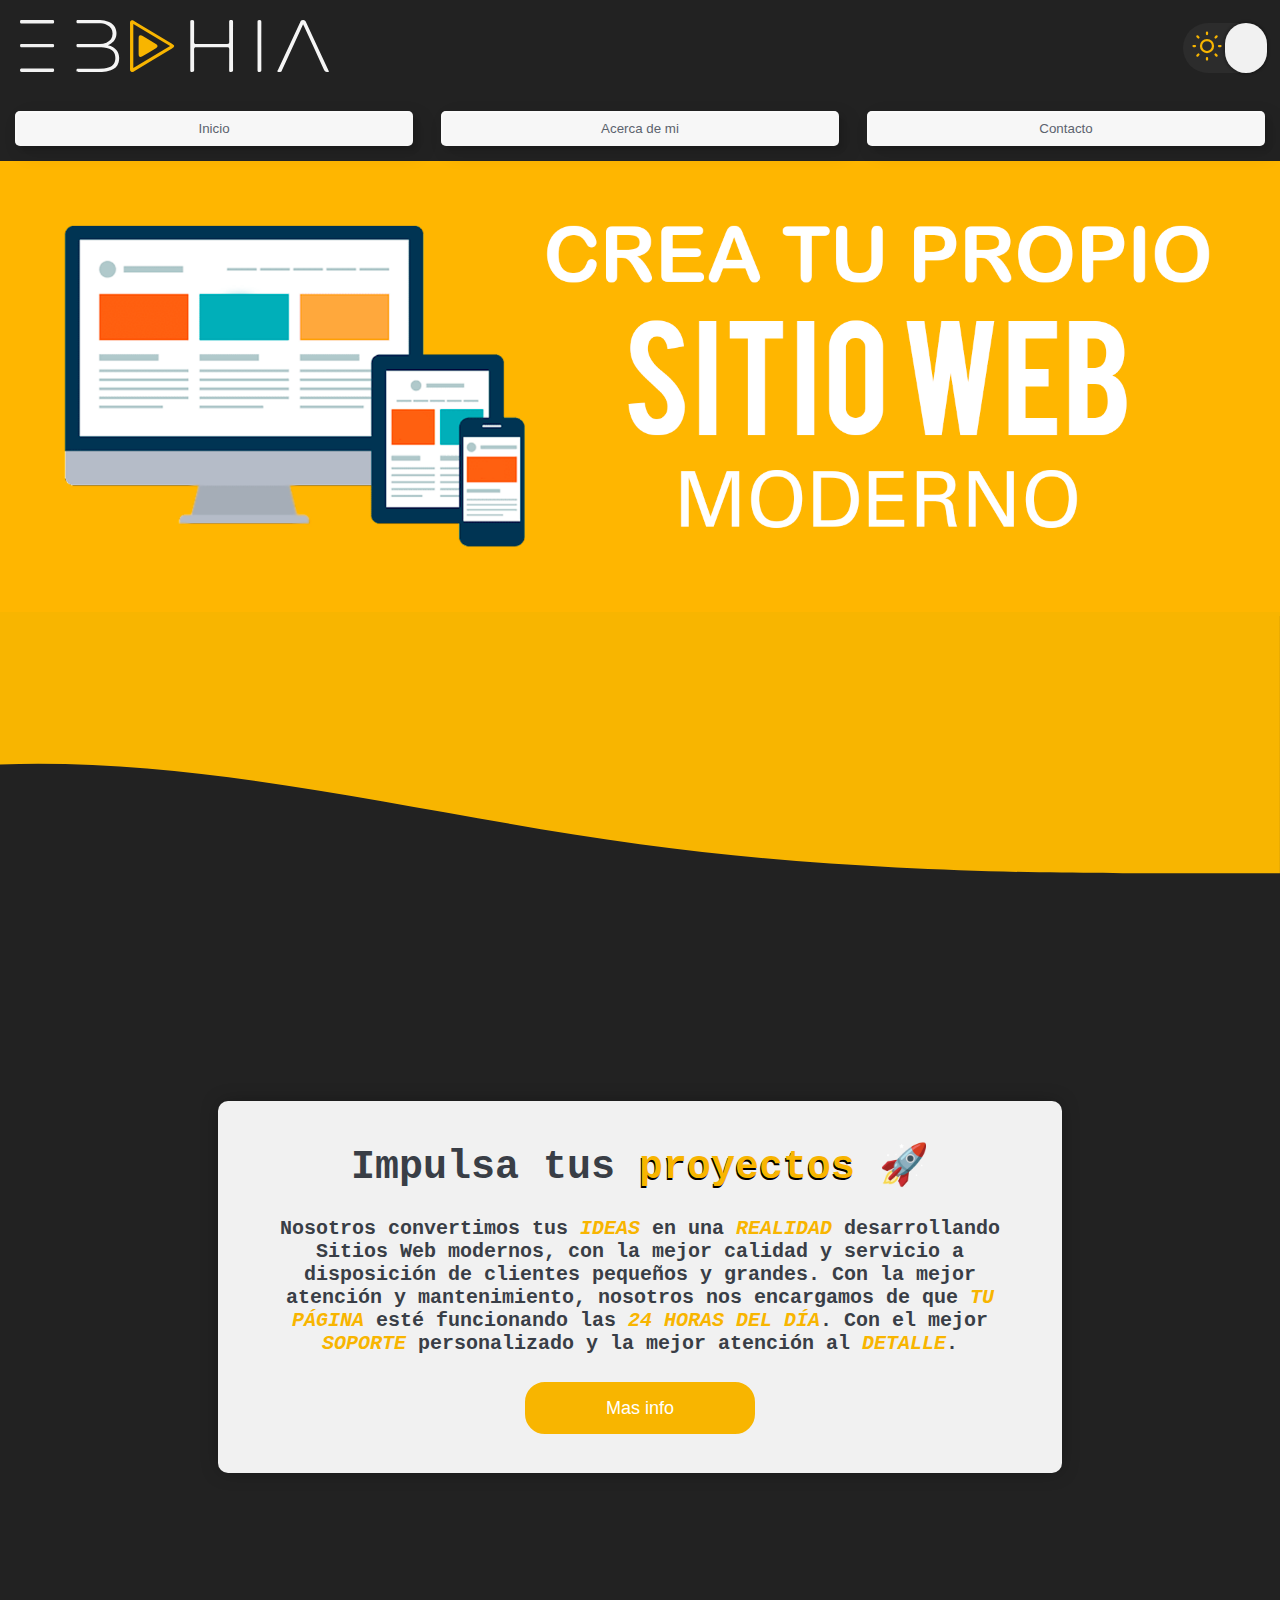
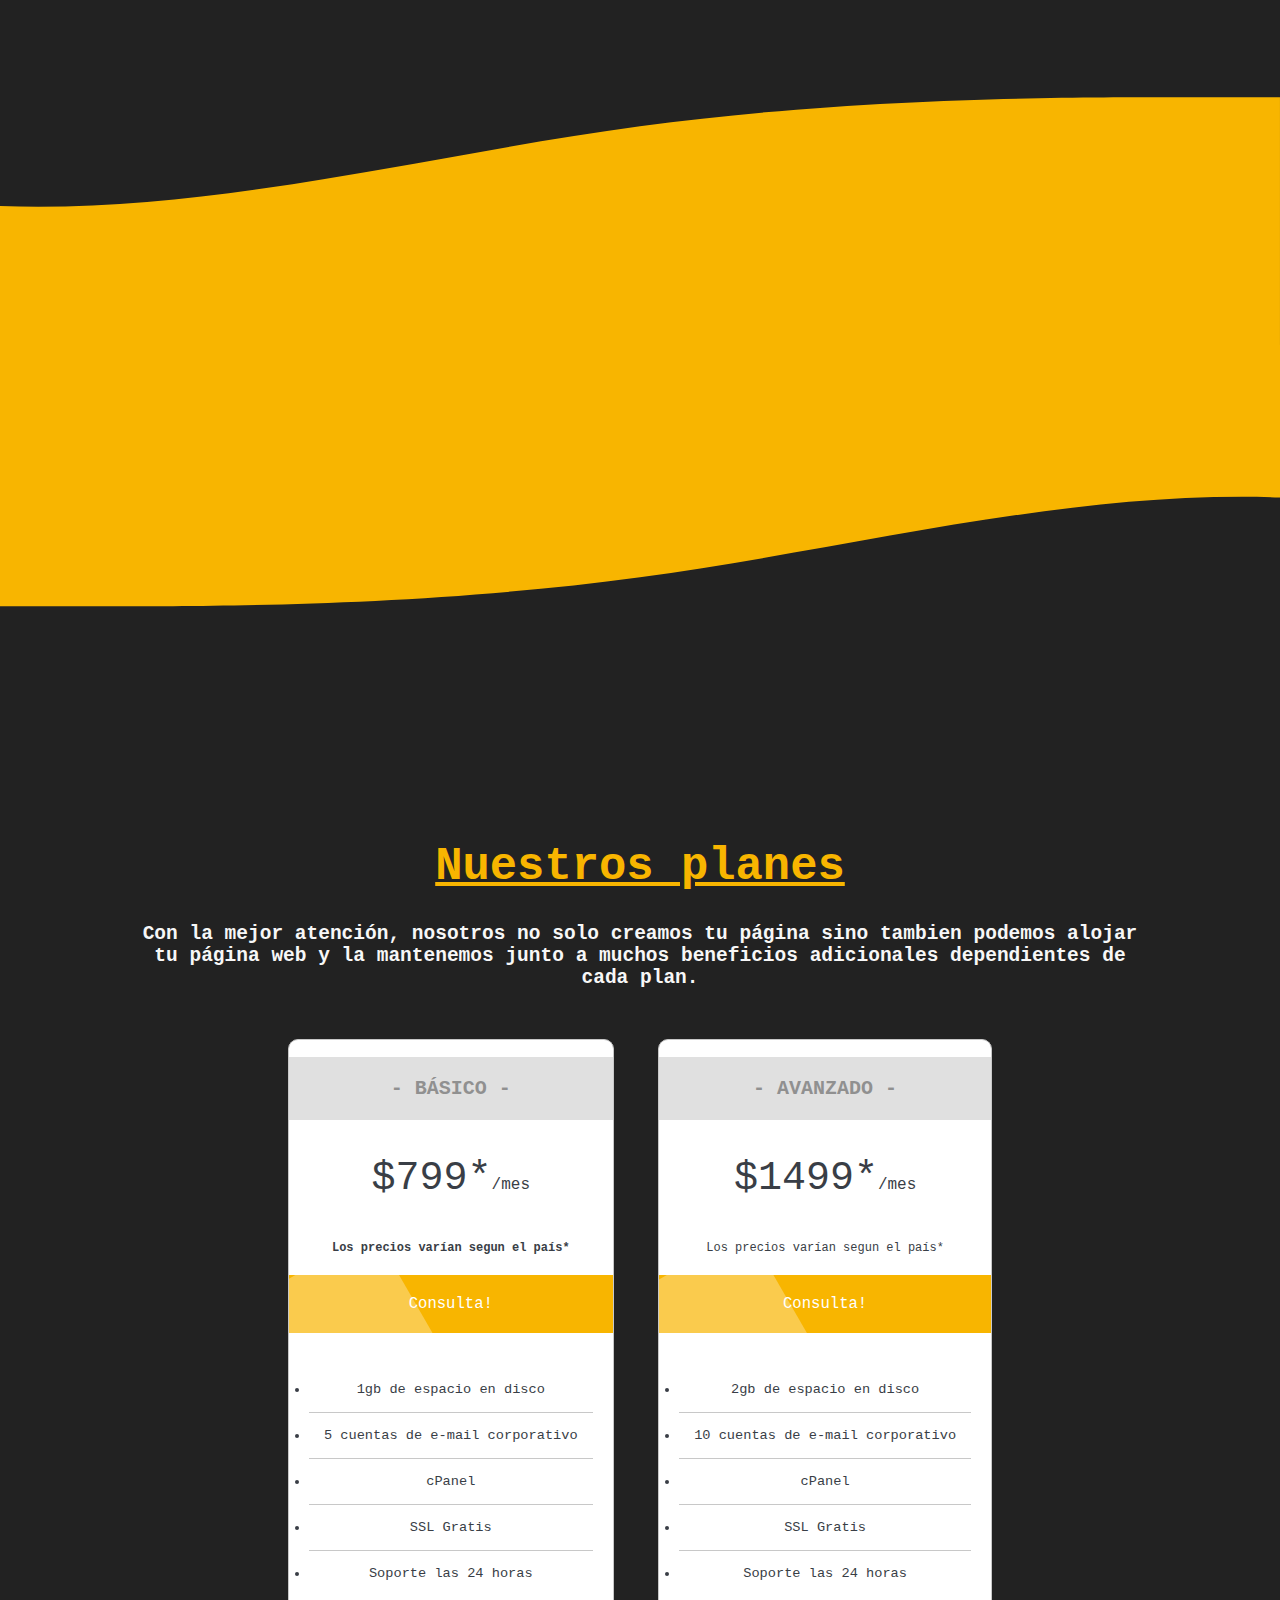
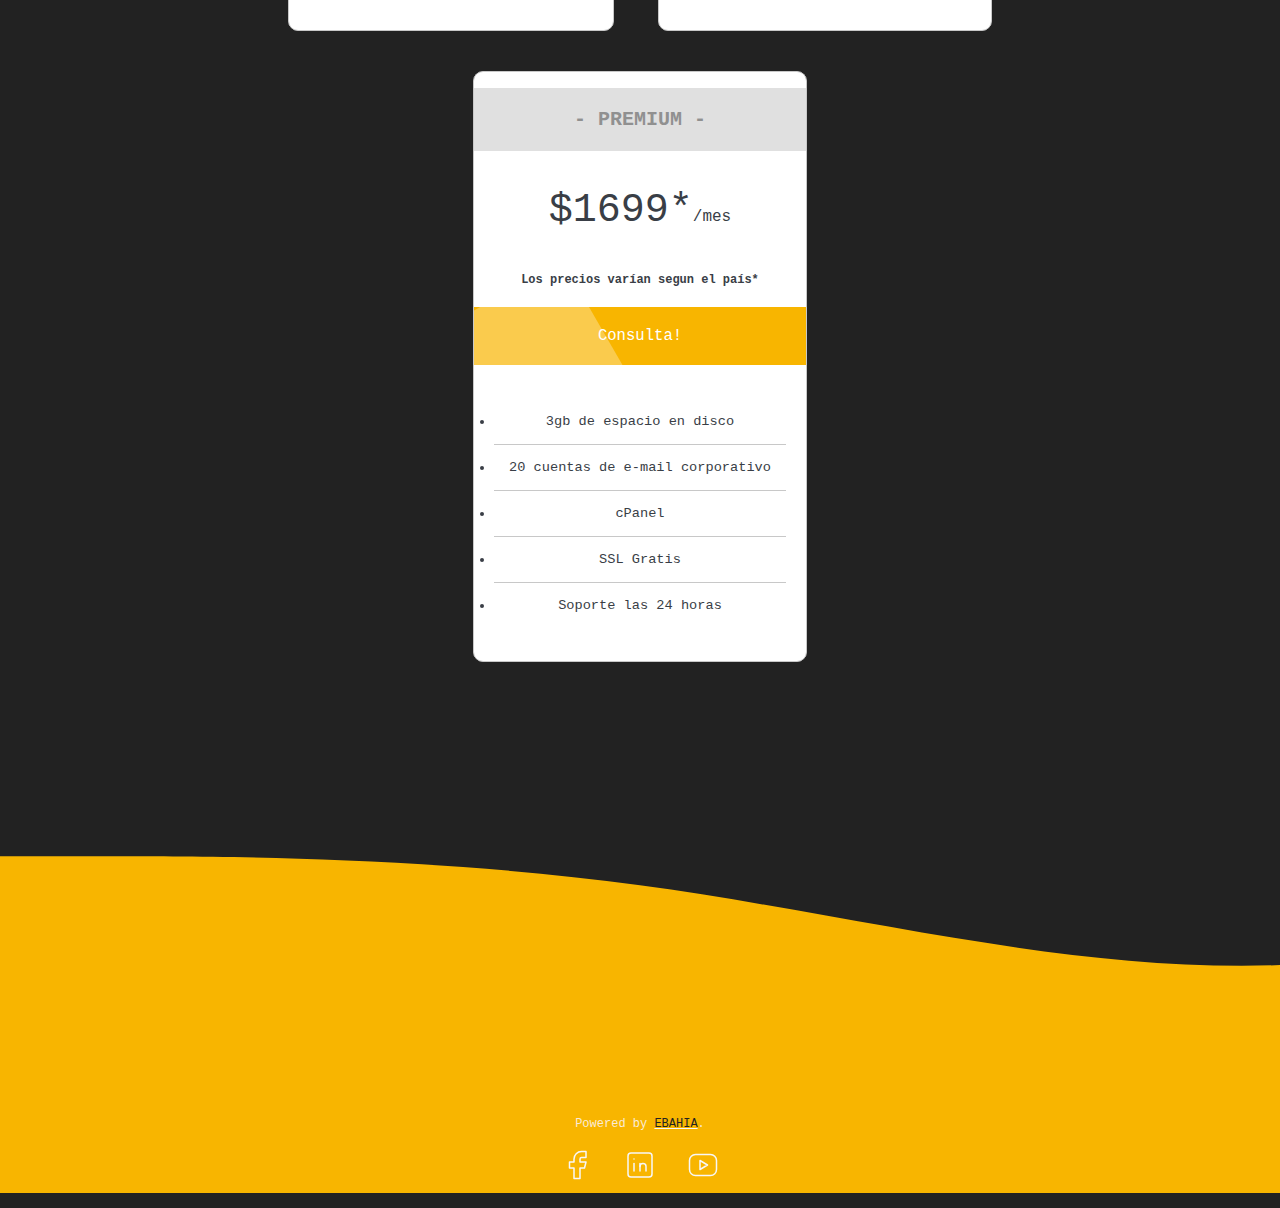
<file: ebahia/index.html>
<!DOCTYPE html>
<html lang="es-AR">
    <head>
        <title>Alan Frapolli</title>
        <meta charset="UTF-8">
        <meta name="author" content="Alan Frapolli">
        <meta name="description" content="Impulsa tu emprendimiento con una buena página web, con diseños modernos y atractivos a simple vista, adaptables a todos los dispositivos. Sitios web para e-commerce, páginas personales y mucho mas a medida. Solicitá tu presupuesto ahora. Bahía Blanca">
        <meta name="keywords" content="alan frapolli">
        <meta name="keywords" content="frapolli">
        <meta name="keywords" content="diseño web">
        <meta name="robots" content="index, follow, max-snippet:-1, max-image-preview:large, max-video-preview:-1">
        <link rel="canonical" href="https://alanfrapolli.com.ar/">
        <meta property="og:locale" content="es_ES">
        <meta property="og:type" content="website">
        <meta property="og:title" content="Alan Frapolli">
        <meta property="og:description" content="Impulsa tu emprendimiento con una buena página web, con diseños modernos y atractivos a simple vista, adaptables a todos los dispositivos. Sitios web para e-commerce, páginas personales y mucho mas a medida. Solicitá tu presupuesto ahora. Bahía Blanca">
        <meta property="og:url" content="https://alanfrapolli.com.ar/">
        <meta name="theme-color" content="#000">
        <meta http-equiv="Content-Language" content="es">
        <meta name="viewport" content="width=device-width, user-scalable=no, initial-scale=1.0, maximum-scale=1.0, minimum-scale=1.0">
        <meta http-equiv="x-ua-compatible" content="ie=edge">
        <link rel="stylesheet" href="CSS/style.css">
        <link rel="shortcut icon" href="IMG/favicon.ico" type="image/x-icon">
        <link rel="javascript" href="JS/functions.js">
    </head>
    <body>
        <div class="container">
            <header>
                <a name="top"></a>
                <div class="header-container">
                    <div class="header-logo">
                        <a href="http://www.alanfrapolli.com.ar/">
                            <img class="ebahia-logo" src="IMG/logo.svg" style="height: auto;" alt="name">
                            <img class="ebahia-logo-black" src="IMG/logo-black.svg" style="height: auto;">
                        </a>
                    </div>
                    <div class="dark-mode-switch" id="" align="right">
                        <button class="switch" id="switch">
                            <span class="switch-span">
                                <svg xmlns="http://www.w3.org/2000/svg" class="icon icon-tabler icon-tabler-sun" width="36" height="36" viewBox="0 0 24 24" stroke-width="1.5" stroke="#F8B500" fill="none" stroke-linecap="round" stroke-linejoin="round">
                                    <path stroke="none" d="M0 0h24v24H0z" fill="none"/>
                                    <circle cx="12" cy="12" r="4" />
                                    <path d="M3 12h1m8 -9v1m8 8h1m-9 8v1m-6.4 -15.4l.7 .7m12.1 -.7l-.7 .7m0 11.4l.7 .7m-12.1 -.7l-.7 .7" />
                                </svg>
                            </span>
                            <span class="switch-span">
                                <svg xmlns="http://www.w3.org/2000/svg" class="icon icon-tabler icon-tabler-moon" width="36" height="36" viewBox="0 0 24 24" stroke-width="1.5" stroke="#ffffff" fill="none" stroke-linecap="round" stroke-linejoin="round">
                                    <path stroke="none" d="M0 0h24v24H0z" fill="none"/>
                                    <path d="M12 3c.132 0 .263 0 .393 0a7.5 7.5 0 0 0 7.92 12.446a9 9 0 1 1 -8.313 -12.454z" />
                                </svg>
                            </span>
                        </button>
                    </div>
                </div>
                <nav>
                    <div class="table">
                        <table>
                            <tr>
                                <td align="center"><a href="index.html"><b><button class="custom-btn btn-15">Inicio</button></b></a></td>
                                <td align="center"><a href="about.html"><b><button class="custom-btn btn-15">Acerca de mi</button></b></a></td>
                                <td align="center"><a href="contact.html"><b><button class="custom-btn btn-15">Contacto</button></b></a></td>
                            </tr>
                        </table>
                    </div>
                </nav> 
            </header>
            <main>
                <div class="index-banner-container">
                    <picture class="index-banner">
                        <img class="index-banner-img" src="IMG/index-banner.png" alt="alan frapolli banner">
                        <img class="index-banner-img-alt" src="IMG/index-banner-alt.png" alt="alan frapolli banner">
                    </picture>
                </div>
                <div class="wave-container">
                    <svg class="wave" id="wave" style="transform:rotate(180deg); transition: 0.3s" viewBox="0 0 1440 490" version="1.1" xmlns="http://www.w3.org/2000/svg">
                        <defs>
                            <linearGradient id="sw-gradient-0" x1="0" x2="0" y1="1" y2="0">
                                <stop stop-color="rgba(248, 181, 0, 1)" offset="0%"></stop>
                                <stop stop-color="rgba(248, 181, 0, 1)" offset="100%"></stop>
                            </linearGradient>
                        </defs>
                        <path style="transform:translate(0, 0px); opacity:1" fill="url(#sw-gradient-0)" d="M0,196L120,196C240,196,480,196,720,228.7C960,261,1200,327,1440,318.5C1680,310,1920,229,2160,228.7C2400,229,2640,310,2880,334.8C3120,359,3360,327,3600,269.5C3840,212,4080,131,4320,81.7C4560,33,4800,16,5040,24.5C5280,33,5520,65,5760,106.2C6000,147,6240,196,6480,228.7C6720,261,6960,278,7200,253.2C7440,229,7680,163,7920,163.3C8160,163,8400,229,8640,236.8C8880,245,9120,196,9360,163.3C9600,131,9840,114,10080,130.7C10320,147,10560,196,10800,179.7C11040,163,11280,82,11520,98C11760,114,12000,229,12240,245C12480,261,12720,180,12960,179.7C13200,180,13440,261,13680,245C13920,229,14160,114,14400,122.5C14640,131,14880,261,15120,310.3C15360,359,15600,327,15840,302.2C16080,278,16320,261,16560,212.3C16800,163,17040,82,17160,40.8L17280,0L17280,490L17160,490C17040,490,16800,490,16560,490C16320,490,16080,490,15840,490C15600,490,15360,490,15120,490C14880,490,14640,490,14400,490C14160,490,13920,490,13680,490C13440,490,13200,490,12960,490C12720,490,12480,490,12240,490C12000,490,11760,490,11520,490C11280,490,11040,490,10800,490C10560,490,10320,490,10080,490C9840,490,9600,490,9360,490C9120,490,8880,490,8640,490C8400,490,8160,490,7920,490C7680,490,7440,490,7200,490C6960,490,6720,490,6480,490C6240,490,6000,490,5760,490C5520,490,5280,490,5040,490C4800,490,4560,490,4320,490C4080,490,3840,490,3600,490C3360,490,3120,490,2880,490C2640,490,2400,490,2160,490C1920,490,1680,490,1440,490C1200,490,960,490,720,490C480,490,240,490,120,490L0,490Z"></path>
                    </svg>
                </div>

                <div class="main-description-container">
                    <section class="main-description">
                        <h1 class="main-description-title">Impulsa tus <span class="project">proyectos</span> 🚀</h1>
                        <h3 class="main-description-description">
                            Nosotros convertimos tus <span>IDEAS</span> en una <span>REALIDAD</span> desarrollando Sitios Web modernos, con la mejor calidad y servicio a disposición de clientes pequeños y grandes.
                            Con la mejor atención y mantenimiento, nosotros nos encargamos de que <span>TU PÁGINA</span> esté funcionando las <span>24 HORAS DEL DÍA</span>.
                            Con el mejor <span>SOPORTE</span> personalizado y la mejor atención al <span>DETALLE</span>.
                        </h3>
                        <a href="https://www.alanfrapolli.com.ar/about" class="more-info-container"><button class="more-info">Mas info</button></a>
                    </section>
                </div>


            <!-- Divisor -->
            <div class="wave-div">
                <div class="wave-container-bottom">
                    <svg class="wave" id="wave" style="transform: scaleX(-1); transition: 0.3s" viewBox="0 0 1440 490" version="1.1" xmlns="http://www.w3.org/2000/svg">
                        <defs>
                            <linearGradient id="sw-gradient-0" x1="0" x2="0" y1="1" y2="0">
                                <stop stop-color="rgba(248, 181, 0, 1)" offset="0%"></stop>
                                <stop stop-color="rgba(248, 181, 0, 1)" offset="100%"></stop>
                            </linearGradient>
                        </defs>
                        <path style="transform:translate(0, 0px); opacity:1" fill="url(#sw-gradient-0)" d="M0,196L120,196C240,196,480,196,720,228.7C960,261,1200,327,1440,318.5C1680,310,1920,229,2160,228.7C2400,229,2640,310,2880,334.8C3120,359,3360,327,3600,269.5C3840,212,4080,131,4320,81.7C4560,33,4800,16,5040,24.5C5280,33,5520,65,5760,106.2C6000,147,6240,196,6480,228.7C6720,261,6960,278,7200,253.2C7440,229,7680,163,7920,163.3C8160,163,8400,229,8640,236.8C8880,245,9120,196,9360,163.3C9600,131,9840,114,10080,130.7C10320,147,10560,196,10800,179.7C11040,163,11280,82,11520,98C11760,114,12000,229,12240,245C12480,261,12720,180,12960,179.7C13200,180,13440,261,13680,245C13920,229,14160,114,14400,122.5C14640,131,14880,261,15120,310.3C15360,359,15600,327,15840,302.2C16080,278,16320,261,16560,212.3C16800,163,17040,82,17160,40.8L17280,0L17280,490L17160,490C17040,490,16800,490,16560,490C16320,490,16080,490,15840,490C15600,490,15360,490,15120,490C14880,490,14640,490,14400,490C14160,490,13920,490,13680,490C13440,490,13200,490,12960,490C12720,490,12480,490,12240,490C12000,490,11760,490,11520,490C11280,490,11040,490,10800,490C10560,490,10320,490,10080,490C9840,490,9600,490,9360,490C9120,490,8880,490,8640,490C8400,490,8160,490,7920,490C7680,490,7440,490,7200,490C6960,490,6720,490,6480,490C6240,490,6000,490,5760,490C5520,490,5280,490,5040,490C4800,490,4560,490,4320,490C4080,490,3840,490,3600,490C3360,490,3120,490,2880,490C2640,490,2400,490,2160,490C1920,490,1680,490,1440,490C1200,490,960,490,720,490C480,490,240,490,120,490L0,490Z"></path>
                    </svg>
                </div>
                <div class="wave-container">
                    <svg class="wave" id="wave" style="transform:rotate(180deg) scaleX(-1); transition: 0.3s" viewBox="0 0 1440 490" version="1.1" xmlns="http://www.w3.org/2000/svg">
                        <defs>
                            <linearGradient id="sw-gradient-0" x1="0" x2="0" y1="1" y2="0">
                                <stop stop-color="rgba(248, 181, 0, 1)" offset="0%"></stop>
                                <stop stop-color="rgba(248, 181, 0, 1)" offset="100%"></stop>
                            </linearGradient>
                        </defs>
                        <path style="transform:translate(0, 0px); opacity:1" fill="url(#sw-gradient-0)" d="M0,196L120,196C240,196,480,196,720,228.7C960,261,1200,327,1440,318.5C1680,310,1920,229,2160,228.7C2400,229,2640,310,2880,334.8C3120,359,3360,327,3600,269.5C3840,212,4080,131,4320,81.7C4560,33,4800,16,5040,24.5C5280,33,5520,65,5760,106.2C6000,147,6240,196,6480,228.7C6720,261,6960,278,7200,253.2C7440,229,7680,163,7920,163.3C8160,163,8400,229,8640,236.8C8880,245,9120,196,9360,163.3C9600,131,9840,114,10080,130.7C10320,147,10560,196,10800,179.7C11040,163,11280,82,11520,98C11760,114,12000,229,12240,245C12480,261,12720,180,12960,179.7C13200,180,13440,261,13680,245C13920,229,14160,114,14400,122.5C14640,131,14880,261,15120,310.3C15360,359,15600,327,15840,302.2C16080,278,16320,261,16560,212.3C16800,163,17040,82,17160,40.8L17280,0L17280,490L17160,490C17040,490,16800,490,16560,490C16320,490,16080,490,15840,490C15600,490,15360,490,15120,490C14880,490,14640,490,14400,490C14160,490,13920,490,13680,490C13440,490,13200,490,12960,490C12720,490,12480,490,12240,490C12000,490,11760,490,11520,490C11280,490,11040,490,10800,490C10560,490,10320,490,10080,490C9840,490,9600,490,9360,490C9120,490,8880,490,8640,490C8400,490,8160,490,7920,490C7680,490,7440,490,7200,490C6960,490,6720,490,6480,490C6240,490,6000,490,5760,490C5520,490,5280,490,5040,490C4800,490,4560,490,4320,490C4080,490,3840,490,3600,490C3360,490,3120,490,2880,490C2640,490,2400,490,2160,490C1920,490,1680,490,1440,490C1200,490,960,490,720,490C480,490,240,490,120,490L0,490Z"></path>
                    </svg>
                </div>
            </div>
            <!-- /Divisor -->
            
            <div class="plan-table-container">
                <div class="plan-title">
                    <center>
                        <h1 class="plan-title-title">Nuestros planes</h1>
                        <h2 class="plan-title-subtitle">Con la mejor atención, nosotros no solo creamos tu página sino tambien podemos alojar tu página web y la mantenemos junto a muchos beneficios adicionales dependientes de cada plan.</h2>
                    </center>
                </div>
                <div class="price-table-wrapper">
                    <div class="pricing-table">
                    <h2 class="pricing-table__header">- BÁSICO -</h2>
                    <h3 class="pricing-table__price">$799*<span style="font-size: 40%;">/mes</span></h3>
                    <h4 class="pricing-table__advice">Los precios varían segun el país*</h4>
                    <a target="_blank" class="pricing-table__button" href="https://www.alanfrapolli.com.ar/contact">
                        Consulta!
                    </a>
                    <ul class="pricing-table__list">
                        <li>1gb de espacio en disco</li>
                        <li>5 cuentas de e-mail corporativo</li>
                        <li>cPanel</li>
                        <li>SSL Gratis</li>
                        <li>Soporte las 24 horas</li>
                    </ul>
                    </div>
                    <div class="pricing-table">
                    <h2 class="pricing-table__header">- AVANZADO -</h2>
                    <h3 class="pricing-table__price">$1499*<span style="font-size: 40%;">/mes</span></h3>
                    <p class="pricing-table__advice">Los precios varían segun el país*</p>
                    <a target="_blank" class="pricing-table__button" href="https://www.alanfrapolli.com.ar/contact">
                        Consulta!
                    </a>
                    <ul class="pricing-table__list">
                        <li>2gb de espacio en disco</li>
                        <li>10 cuentas de e-mail corporativo</li>
                        <li>cPanel</li>
                        <li>SSL Gratis</li>
                        <li>Soporte las 24 horas</li>
                    </ul>
                    </div>
                    <div class="pricing-table">
                    <h2 class="pricing-table__header">- PREMIUM -</h2>
                    <h3 class="pricing-table__price">$1699*<span style="font-size: 40%;">/mes</span></h3>
                    <h4 class="pricing-table__advice">Los precios varían segun el país*</h4>
                    <a target="_blank" class="pricing-table__button" href="https://www.alanfrapolli.com.ar/contact">
                        Consulta!
                    </a>
                    <ul class="pricing-table__list">
                        <li>3gb de espacio en disco</li>
                        <li>20 cuentas de e-mail corporativo</li>
                        <li>cPanel</li>
                        <li>SSL Gratis</li>
                        <li>Soporte las 24 horas</li>
                    </ul>
                    </div>
                </div>
            </div>


            </main>



            <div class="wave-container-bottom">
                <svg class="wave" id="wave" style="transition: 0.3s" viewBox="0 0 1440 490" version="1.1" xmlns="http://www.w3.org/2000/svg">
                    <defs>
                        <linearGradient id="sw-gradient-0" x1="0" x2="0" y1="1" y2="0">
                            <stop stop-color="rgba(248, 181, 0, 1)" offset="0%"></stop>
                            <stop stop-color="rgba(248, 181, 0, 1)" offset="100%"></stop>
                        </linearGradient>
                    </defs>
                    <path style="transform:translate(0, 0px); opacity:1" fill="#F8B500" d="M0,196L120,196C240,196,480,196,720,228.7C960,261,1200,327,1440,318.5C1680,310,1920,229,2160,228.7C2400,229,2640,310,2880,334.8C3120,359,3360,327,3600,269.5C3840,212,4080,131,4320,81.7C4560,33,4800,16,5040,24.5C5280,33,5520,65,5760,106.2C6000,147,6240,196,6480,228.7C6720,261,6960,278,7200,253.2C7440,229,7680,163,7920,163.3C8160,163,8400,229,8640,236.8C8880,245,9120,196,9360,163.3C9600,131,9840,114,10080,130.7C10320,147,10560,196,10800,179.7C11040,163,11280,82,11520,98C11760,114,12000,229,12240,245C12480,261,12720,180,12960,179.7C13200,180,13440,261,13680,245C13920,229,14160,114,14400,122.5C14640,131,14880,261,15120,310.3C15360,359,15600,327,15840,302.2C16080,278,16320,261,16560,212.3C16800,163,17040,82,17160,40.8L17280,0L17280,490L17160,490C17040,490,16800,490,16560,490C16320,490,16080,490,15840,490C15600,490,15360,490,15120,490C14880,490,14640,490,14400,490C14160,490,13920,490,13680,490C13440,490,13200,490,12960,490C12720,490,12480,490,12240,490C12000,490,11760,490,11520,490C11280,490,11040,490,10800,490C10560,490,10320,490,10080,490C9840,490,9600,490,9360,490C9120,490,8880,490,8640,490C8400,490,8160,490,7920,490C7680,490,7440,490,7200,490C6960,490,6720,490,6480,490C6240,490,6000,490,5760,490C5520,490,5280,490,5040,490C4800,490,4560,490,4320,490C4080,490,3840,490,3600,490C3360,490,3120,490,2880,490C2640,490,2400,490,2160,490C1920,490,1680,490,1440,490C1200,490,960,490,720,490C480,490,240,490,120,490L0,490Z"></path>
                </svg>
            </div>

            <footer class="index-footer">
                <div class="footer-container">                
                    <div class="footer-copyright">
                        <p>Powered by <a href="game.html"><span>EBAHIA</span></a>.</p>
                        <table class="redes" align="center">
                            <tr>
                                <td align="center">
                                    <a title="Agregame en Facebook" href="https://www.facebook.com/Alan.Frapolli" target='_blank'>
                                        <svg xmlns="http://www.w3.org/2000/svg" class="icon icon-tabler icon-tabler-brand-facebook" width="36" height="36" viewBox="0 0 24 24" stroke-width="1.0" stroke="#F7F7F7" fill="none" stroke-linecap="round" stroke-linejoin="round">
                                            <path stroke="none" d="M0 0h24v24H0z" fill="none"/>
                                            <path d="M7 10v4h3v7h4v-7h3l1 -4h-4v-2a1 1 0 0 1 1 -1h3v-4h-3a5 5 0 0 0 -5 5v2h-3" />
                                        </svg>
                                    </a>
                                </td>
                                <td align="center">
                                    <a title="Seguime en LinkedIn" href="https://www.linkedin.com/in/alanfrapolli/" target='_blank'>
                                        <svg xmlns="http://www.w3.org/2000/svg" class="icon icon-tabler icon-tabler-brand-linkedin" width="36" height="36" viewBox="0 0 24 24" stroke-width="1.0" stroke="#F7F7F7" fill="none" stroke-linecap="round" stroke-linejoin="round">
                                            <path stroke="none" d="M0 0h24v24H0z" fill="none"/>
                                            <rect x="4" y="4" width="16" height="16" rx="2" />
                                            <line x1="8" y1="11" x2="8" y2="16" />
                                            <line x1="8" y1="8" x2="8" y2="8.01" />
                                            <line x1="12" y1="16" x2="12" y2="11" />
                                            <path d="M16 16v-3a2 2 0 0 0 -4 0" />
                                        </svg>
                                    </a>
                                </td>
                                <td align="center">
                                    <a title="Sucríbete a mi canal de Youtube" href="https://www.youtube.com/channel/UCeDyGq2orY7tBUqhuvetj6g" target='_blank'>
                                        <svg xmlns="http://www.w3.org/2000/svg" class="icon icon-tabler icon-tabler-brand-youtube" width="36" height="36" viewBox="0 0 24 24" stroke-width="1.0" stroke="#F7F7F7" fill="none" stroke-linecap="round" stroke-linejoin="round">
                                            <path stroke="none" d="M0 0h24v24H0z" fill="none"/>
                                            <rect x="3" y="5" width="18" height="14" rx="4" />
                                            <path d="M10 9l5 3l-5 3z" />
                                        </svg>
                                    </a>
                                </td>
                            </tr>
                        </table>
                    </div>                
                </div>
            </footer>
            <script src="JS/functions.js"></script>
        </div>
    </body>
</html>
</file>
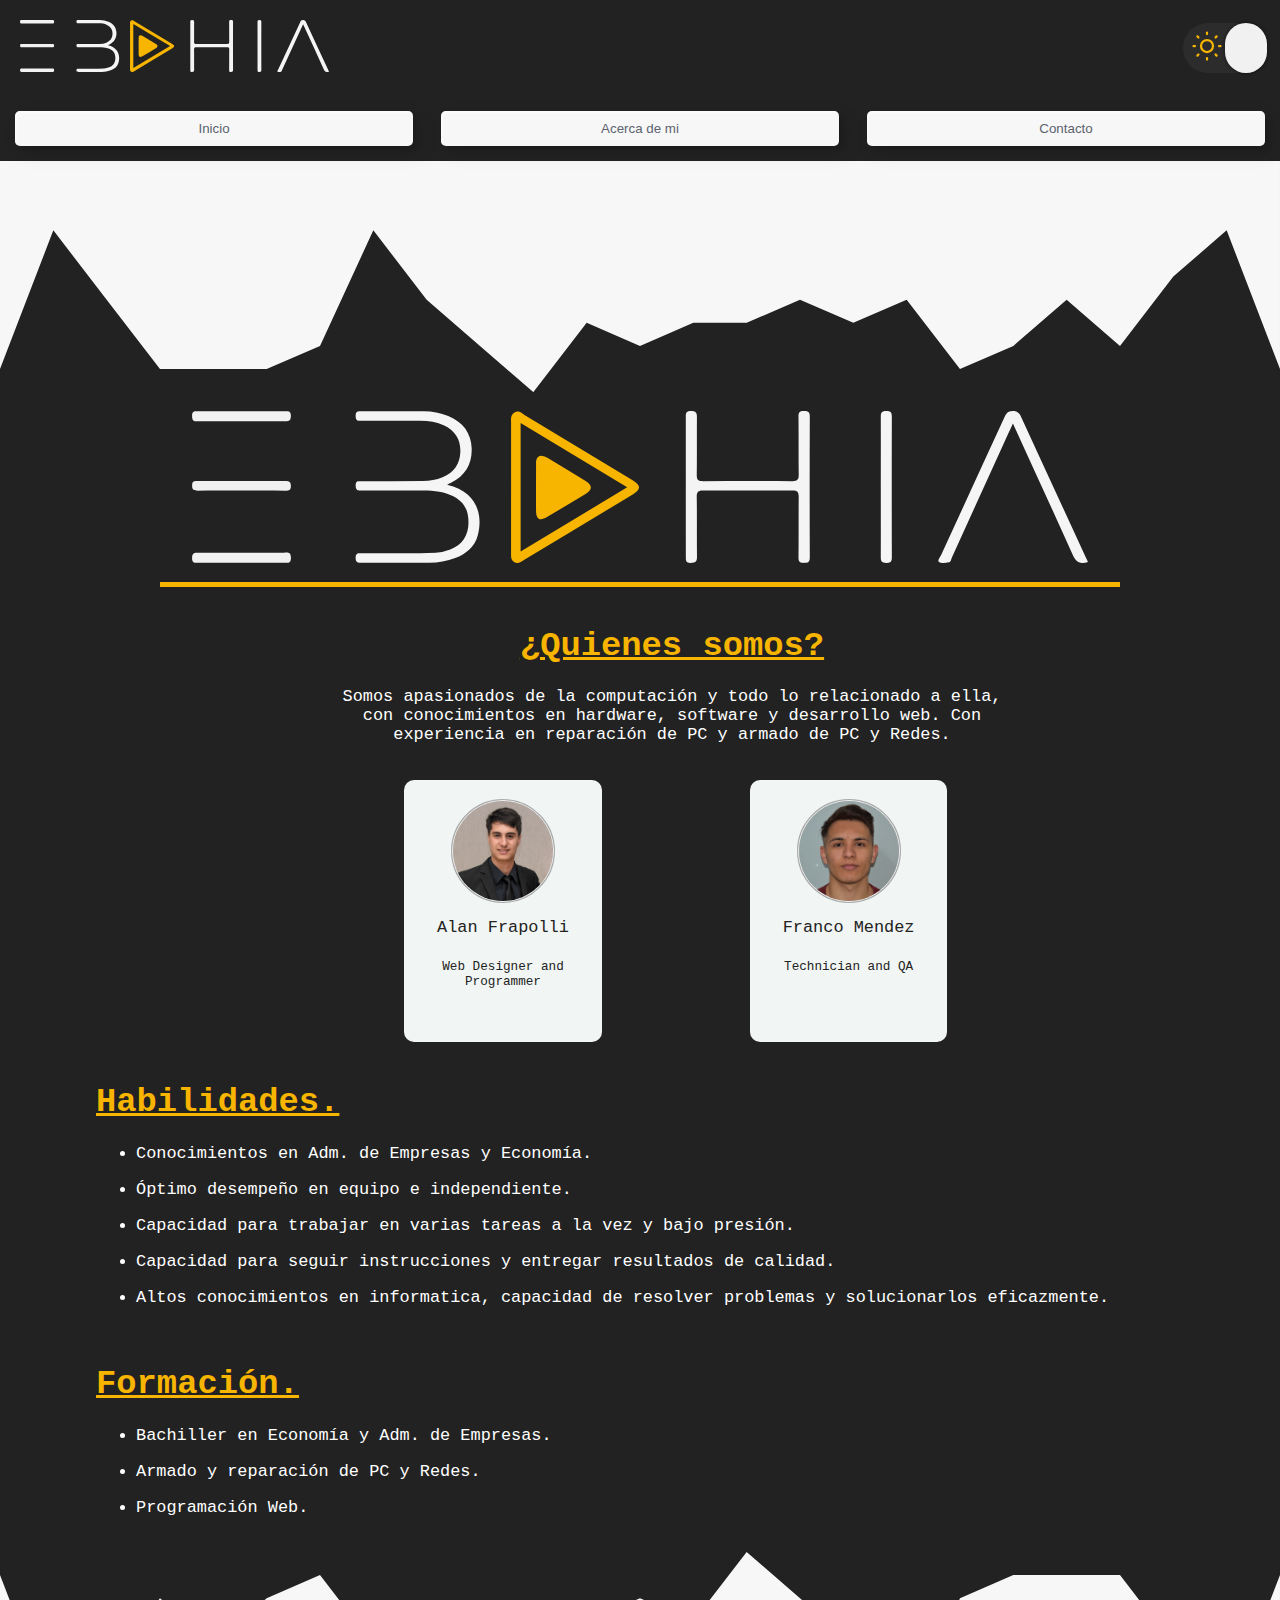
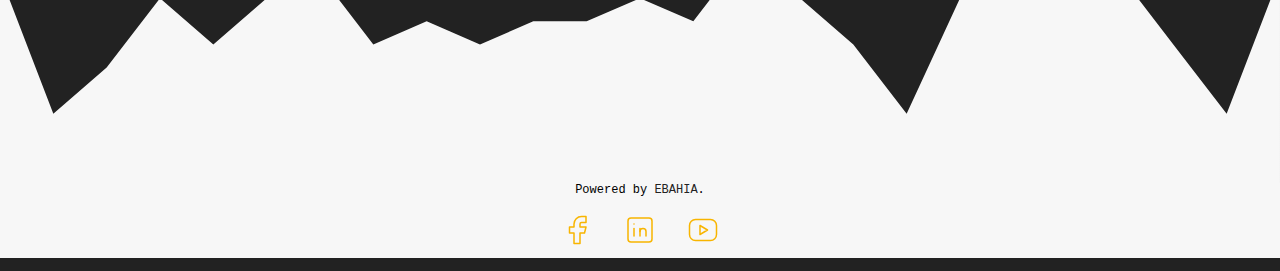
<file: ebahia/about.html>
<!DOCTYPE html>
<html lang="es-AR">
    <head>
        <title>Acerca de mi</title>
        <meta charset="UTF-8">
        <meta name="author" content="Alan Frapolli">
        <meta name="description" content="Impulsa tu emprendimiento con una buena página web, con diseños modernos y atractivos a simple vista, adaptables a todos los dispositivos. Sitios web para e-commerce, páginas personales y mucho mas a medida. Solicitá tu presupuesto ahora. Bahía Blanca">
        <meta name="keywords" content="alan frapolli">
        <meta name="keywords" content="frapolli">
        <meta name="keywords" content="diseño web">
        <meta name="robots" content="index, follow, max-snippet:-1, max-image-preview:large, max-video-preview:-1">
        <link rel="canonical" href="https://alanfrapolli.com.ar/">
        <meta property="og:locale" content="es_ES">
        <meta property="og:type" content="website">
        <meta property="og:title" content="Alan Frapolli">
        <meta property="og:description" content="Impulsa tu emprendimiento con una buena página web, con diseños modernos y atractivos a simple vista, adaptables a todos los dispositivos. Sitios web para e-commerce, páginas personales y mucho mas a medida. Solicitá tu presupuesto ahora. Bahía Blanca">
        <meta property="og:url" content="https://alanfrapolli.com.ar/">
        <meta name="theme-color" content="#000">
        <meta http-equiv="Content-Language" content="es">
        <meta name="viewport" content="width=device-width, user-scalable=no, initial-scale=1.0, maximum-scale=1.0, minimum-scale=1.0">
        <meta http-equiv="x-ua-compatible" content="ie=edge">
        <link rel="stylesheet" href="CSS/style.css">
        <link rel="shortcut icon" href="IMG/favicon.ico" type="image/x-icon">
    </head>
    <body>
        <div class="container">
            <a name="top"></a>
            <header>
                <a name="top"></a>
                <div class="header-container">
                    <div class="header-logo">
                        <a href="https://www.alanfrapolli.com.ar/">
                            <img class="ebahia-logo" src="IMG/logo.svg" style="height: auto;" alt="name">
                            <img class="ebahia-logo-black" src="IMG/logo-black.svg" style="height: auto;">
                        </a>
                    </div>
                    <div class="dark-mode-switch" id="" align="right">
                        <button class="switch" id="switch">
                            <span class="switch-span">
                                <svg xmlns="http://www.w3.org/2000/svg" class="icon icon-tabler icon-tabler-sun" width="36" height="36" viewBox="0 0 24 24" stroke-width="1.5" stroke="#F8B500" fill="none" stroke-linecap="round" stroke-linejoin="round">
                                    <path stroke="none" d="M0 0h24v24H0z" fill="none"/>
                                    <circle cx="12" cy="12" r="4" />
                                    <path d="M3 12h1m8 -9v1m8 8h1m-9 8v1m-6.4 -15.4l.7 .7m12.1 -.7l-.7 .7m0 11.4l.7 .7m-12.1 -.7l-.7 .7" />
                                </svg>
                            </span>
                            <span class="switch-span">
                                <svg xmlns="http://www.w3.org/2000/svg" class="icon icon-tabler icon-tabler-moon" width="36" height="36" viewBox="0 0 24 24" stroke-width="1.5" stroke="#ffffff" fill="none" stroke-linecap="round" stroke-linejoin="round">
                                    <path stroke="none" d="M0 0h24v24H0z" fill="none"/>
                                    <path d="M12 3c.132 0 .263 0 .393 0a7.5 7.5 0 0 0 7.92 12.446a9 9 0 1 1 -8.313 -12.454z" />
                                </svg>
                            </span>
                        </button>
                    </div>
                </div>
                <nav>
                    <div class="table">
                        <table>
                            <tr>
                                <td align="center"><a href="index.html"><b><button class="custom-btn btn-15">Inicio</button></b></a></td>
                                <td align="center"><a href="about.html"><b><button class="custom-btn btn-15">Acerca de mi</button></b></a></td>
                                <td align="center"><a href="contact.html"><b><button class="custom-btn btn-15">Contacto</button></b></a></td>
                            </tr>
                        </table>
                    </div>
                </nav> 
            </header>

            <div class="about-container">
                <svg id="wave" style="transform:rotate(180deg); transition: 0.3s" viewBox="0 0 1440 260" version="1.1" xmlns="http://www.w3.org/2000/svg">
                    <defs>
                        <linearGradient id="sw-gradient-0" x1="0" x2="0" y1="1" y2="0">
                            <stop class="about-wave" stop-color="rgba(247, 247, 247, 1)" offset="0%"></stop>
                            <stop class="about-wave" stop-color="rgba(247, 247, 247, 1)" offset="100%"></stop>
                        </linearGradient>
                    </defs>
                    <path style="transform:translate(0, 0px); opacity:1" fill="url(#sw-gradient-0)" d="M0,26L60,182L120,130L180,52L240,104L300,52L360,26L420,104L480,78L540,104L600,78L660,78L720,52L780,78L840,0L900,52L960,104L1020,182L1080,52L1140,26L1200,26L1260,26L1320,104L1380,182L1440,26L1440,260L1380,260L1320,260L1260,260L1200,260L1140,260L1080,260L1020,260L960,260L900,260L840,260L780,260L720,260L660,260L600,260L540,260L480,260L420,260L360,260L300,260L240,260L180,260L120,260L60,260L0,260Z"></path>
                </svg>
            </div>

            <br>

            <div class="description-logo-container">
                <picture class="description-logo">
                    <img class="perfil" src="IMG/logo.svg" alt="ebahia">
                    <img class="perfil-black" src="IMG/logo-black.svg" alt="ebahia">
                </picture>
            </div>
            <br>
            <div class="line"></div>

            <br>

            <div class="descripcion">
                <div class="descripcion-1">
                    <h1>¿Quienes somos?</h1>
                    <p> Somos apasionados de la
                        computación y todo lo
                        relacionado a ella, con
                        conocimientos en hardware,
                        software y desarrollo web.
                        Con experiencia en reparación de
                        PC y armado de PC y Redes.
                    </p>
                </div>
                <br>
                <div class="cards">
                    <div class="alan-card">
                        <div class="card">
                            <div class="picture">
                                <img class="img" src="IMG/perfil-alan.jpg" alt="">
                            </div>
                            <div class="name">
                                <p>Alan Frapolli</p>
                            </div>
                            <div class="jobtitle">
                                <p>Web Designer and Programmer</p>
                            </div>
                        </div>
                    </div>

                    <div class="franco-card">
                        <div class="card">
                            <div class="picture">
                                <img class="img" src="IMG/perfil-franco.JPG" alt="">
                            </div>
                            <div class="name">
                                <p>Franco Mendez</p>
                            </div>
                            <div class="jobtitle">
                                <p>Technician and QA</p>
                            </div>
                        </div>
                    </div>
                </div>

                <br>

                <h1>Habilidades.</h1>
                <ul>
                    <li><p>Conocimientos en Adm. de Empresas y Economía.</p></li>
                    <li><p>Óptimo desempeño en equipo e independiente.</p></li>
                    <li><p>Capacidad para trabajar en varias tareas a la vez y bajo presión.</p></li>
                    <li><p>Capacidad para seguir instrucciones y entregar resultados de calidad.</p></li>
                    <li><p>Altos conocimientos en informatica, capacidad de resolver problemas y solucionarlos eficazmente.</p></li>
                </ul>
                <br>
                <h1><u>Formación.</u></h1>
                <ul>
                    <li><p>Bachiller en Economía y Adm. de Empresas.</p></li>
                    <li><p>Armado y reparación de PC y Redes.</p></li>
                    <li><p>Programación Web.</p></li>
                </ul>
                <br>
            </div>

            <div class="wave-container-bottom about-footer">
                <svg id="wave" style="transition: 0.3s" viewBox="0 0 1440 260" version="1.1" xmlns="http://www.w3.org/2000/svg">
                    <defs>
                        <linearGradient id="sw-gradient-0" x1="0" x2="0" y1="1" y2="0">
                            <stop class="about-wave" stop-color="rgba(247, 247, 247, 1)" offset="0%"></stop>
                            <stop class="about-wave" stop-color="rgba(247, 247, 247, 1)" offset="100%"></stop>
                        </linearGradient>
                    </defs>
                    <path style="transform:translate(0, 0px); opacity:1" fill="url(#sw-gradient-0)" d="M0,26L60,182L120,130L180,52L240,104L300,52L360,26L420,104L480,78L540,104L600,78L660,78L720,52L780,78L840,0L900,52L960,104L1020,182L1080,52L1140,26L1200,26L1260,26L1320,104L1380,182L1440,26L1440,260L1380,260L1320,260L1260,260L1200,260L1140,260L1080,260L1020,260L960,260L900,260L840,260L780,260L720,260L660,260L600,260L540,260L480,260L420,260L360,260L300,260L240,260L180,260L120,260L60,260L0,260Z"></path>
                </svg>
            </div>
            <footer class="about-footer">
                <div class="footer-container">                
                    <div class="footer-copyright">
                        <p>Powered by <a href="game.html"><span>EBAHIA</span></a>.</p>
                        <table class="redes" align="center">
                            <tr>
                                <td align="center">
                                    <a title="Agregame en Facebook" href="https://www.facebook.com/Alan.Frapolli" target='_blank'>
                                        <svg xmlns="http://www.w3.org/2000/svg" class="icon icon-tabler icon-tabler-brand-facebook" width="36" height="36" viewBox="0 0 24 24" stroke-width="1.0" stroke="#F8B500" fill="none" stroke-linecap="round" stroke-linejoin="round">
                                            <path stroke="none" d="M0 0h24v24H0z" fill="none"/>
                                            <path d="M7 10v4h3v7h4v-7h3l1 -4h-4v-2a1 1 0 0 1 1 -1h3v-4h-3a5 5 0 0 0 -5 5v2h-3" />
                                        </svg>
                                    </a>
                                </td>
                                <td align="center">
                                    <a title="Seguime en LinkedIn" href="https://www.linkedin.com/in/alanfrapolli/" target='_blank'>
                                        <svg xmlns="http://www.w3.org/2000/svg" class="icon icon-tabler icon-tabler-brand-linkedin" width="36" height="36" viewBox="0 0 24 24" stroke-width="1.0" stroke="#F8B500" fill="none" stroke-linecap="round" stroke-linejoin="round">
                                            <path stroke="none" d="M0 0h24v24H0z" fill="none"/>
                                            <rect x="4" y="4" width="16" height="16" rx="2" />
                                            <line x1="8" y1="11" x2="8" y2="16" />
                                            <line x1="8" y1="8" x2="8" y2="8.01" />
                                            <line x1="12" y1="16" x2="12" y2="11" />
                                            <path d="M16 16v-3a2 2 0 0 0 -4 0" />
                                        </svg>
                                    </a>
                                </td>
                                <td align="center">
                                    <a title="Sucríbete a mi canal de Youtube" href="https://www.youtube.com/channel/UCeDyGq2orY7tBUqhuvetj6g" target='_blank'>
                                        <svg xmlns="http://www.w3.org/2000/svg" class="icon icon-tabler icon-tabler-brand-youtube" width="36" height="36" viewBox="0 0 24 24" stroke-width="1.0" stroke="#F8B500" fill="none" stroke-linecap="round" stroke-linejoin="round">
                                            <path stroke="none" d="M0 0h24v24H0z" fill="none"/>
                                            <rect x="3" y="5" width="18" height="14" rx="4" />
                                            <path d="M10 9l5 3l-5 3z" />
                                        </svg>
                                    </a>
                                </td>
                            </tr>
                        </table>
                    </div>                
                </div>
            </footer>
            <script src="JS/functions.js"></script>
        </div>
    </body>
</html>
</file>
<file: ebahia/CSS/style.css>
* /*Hay que usar con cuidado porque puede ralentizar la página*/{
    font-family: monospace;
}

:root{
  --background-color: rgb(34,34,34);
  --button-light-color: rgb(66, 66, 66);
  --text-color: #f1f1f1;
  --page-color: #F8B500;
}

body{
  background-color: var(--background-color);
  margin: 0px;
  transition: .6s ease all;
  caret-color: #F8B500;
}

main{
  width: 100%;
  margin: auto;
  box-sizing: border-box;
}

.container{
  width: 100%;
  margin: auto;
}

/*Scroll*/

body::-webkit-scrollbar{
  width: 7px;
}

body::-webkit-scrollbar-thumb{
  background: #F8B500;
  border-radius: 10px;
  border-right: 3px var(--background-color);
}

/*Dark Mode*/

body.light{
  background: #f1f1f1;
  color: black;
}

body.light .btn-15{
  background: var(--button-light-color);
  color: ivory;
}

body.light .about-wave{
  stop-color: var(--background-color);
}

body.light .about-footer .footer-copyright{
  background: var(--background-color);
}

body.light .about-footer .footer-copyright p{
  background: var(--background-color);
  color: var(--text-color);
}

body.light p{
  color: #000;
}

body.light input{
  color: #000;
}

body.light li{
  color: #000;
}

body.light .main-description{
  position: relative;
  margin: auto;
  padding-top: 1%;
  padding-left: 3%;
  padding-right: 3%;
  padding-bottom: 3%;
  width: 60%;
  height: auto;
  background: var(--text-color);
  border-radius: 10px;
  border: 2px solid #000;
  box-shadow: -5px 5px 0 1px #000;
}

body.light .ebahia-logo{
  display: none;
  margin: 5%;    
}

body.light .ebahia-logo-black{
  margin: 5%;
  display: block;
}

/*/Dark mode*/

[alt='alan frapolli']{
  user-select: none;
}

::selection{
  background: #F8B500;
  color: white;

}

/*--------------------INDEX--------------------*/

.ebahia-logo{
  margin: 5%;
}

.ebahia-logo-black{
  display: none;
}

.wifi-container{
  width: 70%;
  float: right;
  position: relative;
  left: 30%;
}

.wifi{
  margin: auto;
  width: 100%;

  border-radius: 10px;

}

.wifi img{
  width: 40%;
  border-radius: 30%;
}


.main-description-container{
  justify-content: space-around;
  padding-top: 50px;
  padding-bottom: 50px;
  width: 100%;
}

.main-description{
  position: relative;
  margin: auto;
  padding-top: 1%;
  padding-left: 3%;
  padding-right: 3%;
  padding-bottom: 3%;
  width: 60%;
  height: auto;
  background: var(--text-color);
  border-radius: 10px;
  box-shadow: 0px 0px 19px -3px rgba(0, 0, 0, 0.36);
}

.main-description-title span{
  color: #F8B500;
  text-shadow: -1px 2px 0 black;
}

.project:hover{
  background: -webkit-linear-gradient(45deg, #09009f, #00ff95 80%);
  -webkit-background-clip: text;
  -webkit-text-fill-color: transparent;
  margin: 0;
  text-shadow: 0 0 2px black;
  transition: all .3s;  
}

.project{
  transition: all .3s;
}

.main-description-title{
  color: #393E46;
  font-size: 40px;
  text-align: center;
}

.main-description-description{
  color: #393E46;
  font-size: 20px;
  text-align: center;
}

.main-description-description span{
  color: #F8B500;
  font-style: italic;
}

.more-info{
  align-self: center;
  color:white;
  font-family: Helvetica, Arial, sans-serif;
  font-weight:500;
  font-size: 18px;
  border-radius: 20px;
  line-height: 22px;
  background-color: #F8B500;
  border:2px solid #F8B500;
  transition: all 0.3s;
  padding: 13px;
  width:30%;
  outline:0;
}

.more-info:hover{
  align-self: center;
  color:white;
  font-family: Helvetica, Arial, sans-serif;
  font-weight:500;
  font-size: 18px;
  border-radius: 10px;
  line-height: 22px;
  background-color: #b38300;
  border:2px solid #b38300;
  transition: all 0.3s;
  padding: 13px;
  width:30%;
  outline:0;
  box-shadow: -5px 5px 0 1px #000;
  border: 2px solid #000;
}

.more-info:active {
  position: relative;
  top: 2px;
  align-self: center;
  color:white;
  font-family: Helvetica, Arial, sans-serif;
  font-weight:500;
  font-size: 18px;
  border-radius: 10px;
  line-height: 22px;
  background-color: #ebac00;
  border:2px solid #b38300;
  transition: all 0.3s;
  padding: 13px;
  width:30%;
  outline:0;
  box-shadow: -5px 5px 0 1px #000;
  border: 2px solid #000;
}

.more-info-container{
  display: flex;
  justify-content: center;
  text-decoration: none;
  padding-top: 1%;
}

.wave-container{
  position: relative;
  width: 100%;
  margin-top: -4px;
}

.wave-container-bottom{
  position: relative;
  width: 100%;
  margin-bottom: -17px;
}

.index-banner{
  background: #F8B500;
  width: 100%;
  height: 100%;
}

.index-banner img{
  width: 100%;
  height: 100%;
  user-select: none;
}

.index-banner img:hover{
  src: url("IMG/index-banner.png");
}

.banner{
    width: auto;
    height: 100%;
}

/*SECCION DE PLANES*/

@media screen and (max-width: 1024px) {
  .price-table-wrapper .pricing-table {
    display: flex;
    width: 100%;
    border: 1px solid #c8c8c8;
    border-radius: 10px;
    background: white;
    margin: auto;
    transition: all 0.3s ease-in-out;
  }

  .plan-title-subtitle{
    width: 100%;
  }

  .plan-table-container{
    width: 100;
    text-decoration: none;
    padding-left: 5%;
    padding-right: 5%;
    padding-bottom: 5%;
    padding-top: 2%;
    border-radius: 20%;
    margin-left: 10%;
    margin-right: 10%;
  }

  body.light .plan-table-container{
    width: 100;
    text-decoration: none;
    padding-left: 5%;
    padding-right: 5%;
    padding-bottom: 5%;
    padding-top: 2%;
    margin-left: 10%;
    margin-right: 10%;
  }
}


body.light .plan-title-subtitle{
  color: var(--background-color);
}

body.light .plan-title-title{
  color: #F8B500;
}

body.light .price-table-wrapper .pricing-table:hover {
  box-shadow: 0px 0px 49px -3px #393E46;
}

body.light .plan-table-container .price-table-wrapper .pricing-table__button{
  display: block;
  background: #393E46;
  text-decoration: none;
  padding: 20px;
  color: white;
  position: relative;
  overflow: hidden;
  transition: all 0.3s ease-in-out;
  margin-right: 5%;
  margin-left: 5%;
}

.plan-table-container{
  width: 100;
  text-decoration: none;
  padding-top: 2%;
  border-radius: 20%;
  margin-left: 10%;
  margin-right: 10%;
}

.plan-title h1{
  color: #F8B500;
  font-size: 350%;
  text-align: center;
  text-decoration: underline;
}

.plan-title h2{
  color: #F7F7F7;
  font-size: 150%;
  text-align: center;
}

.price-table-wrapper {
  font-family: 'Lato', sans-serif;
  text-align: center;
  margin-top: 30px;
}
.price-table-wrapper .pricing-table {
  display: inline-block;
  border: 1px solid #c8c8c8;
  border-radius: 10px;
  background: white;
  margin: 20px;
  transition: all 0.3s ease-in-out;
}
.price-table-wrapper .pricing-table__header {
  padding: 20px;
  font-size: 20px;
  color: #909090;
  background: #e0e0e0;
}
.price-table-wrapper .pricing-table__price {
  color: #393E46;
  padding: 20px;
  margin: auto;
  font-size: 40px;
  font-weight: 500;
}
.price-table-wrapper .pricing-table__button {
  display: block;
  background: #F8B500;
  text-decoration: none;
  padding: 20px;
  color: white;
  position: relative;
  overflow: hidden;
  transition: all 0.3s ease-in-out;
}
.pricing-table__button{
  font-size: 120%;
}

.price-table-wrapper .pricing-table__advice{
  color: #393E46;
  padding: 20px;
  margin: auto;
  font-size: 12px;
}

.price-table-wrapper .pricing-table__button:before {
  position: absolute;
  left: -20%;
  top: -10%;
  content: '';
  width: 60%;
  height: 220%;
  transform: rotate(-30deg);
  background: white;
  opacity: 0.3;
  transition: all 0.3s ease-in-out;
}
.price-table-wrapper .pricing-table__button:after {
  position: absolute;
  content: '>';
  top: 0;
  right: 0;
  font-size: 25px;
  padding: 15px;
  padding-right: 40px;
  color: white;
  opacity: 0;
  transition: all 0.3s ease-in-out;
}
.price-table-wrapper .pricing-table__button:hover {
  background: black;
}
.price-table-wrapper .pricing-table__list {
  padding: 20px;
  color: #393E46;
  font-size: 105%;
}
.price-table-wrapper .pricing-table__list li {
  padding: 15px;
  border-bottom: 1px solid #c8c8c8;
}
.price-table-wrapper .pricing-table__list li:last-child {
  border: none;
}
.price-table-wrapper .pricing-table:hover {
  box-shadow: 0px 0px 19px -3px #F8B500;
}
.price-table-wrapper .pricing-table:hover .pricing-table__button {
  padding-left: 0;
  padding-right: 35px;
}
.price-table-wrapper .pricing-table:hover .pricing-table__button:before {
  top: -80%;
  transform: rotate(0deg);
  width: 100%;
}
.price-table-wrapper .pricing-table:hover .pricing-table__button:after {
  opacity: 1;
  padding-right: 15px;
}






/*Header y Footer*/

.header-container{
  display: flex;
  justify-content: space-between;
  margin: auto;
}

.header-logo{
  position: relative;
  max-width: 33%;
  height: auto;
  user-select: none;
  pointer-events: none;
}

.header-logo img{
  width: 100%;
  height: 100%;
  padding: .35rem;
}


.dark-mode-switch{
  right: 1%;
  position: relative;
  display: flex;
}

.switch{
  background: rgb(44,44,44);
  border-radius: 1000px;
  border: none;
  position: relative;
  cursor: pointer;
  outline: none;
  height: 50px;
  margin: auto;

  display: -webkit-box;
  display: -ms-flexbox;
  display: flex;
  -webkit-box-align: center;
      -ms-flex-align: center;
          align-items: center; 
}

.switch::after{
  content: "";
  display: block;
  width: 50%;
  height: 100%;
  position: absolute;
  background: #f1f1f1;
  top: 0;
  left: unset;
  right: 0;
  border-radius: 100px;
  transition: .6s ease all;
  box-shadow: 0px 0px 2px 2px rgba(0,0,0,.2);
}

.switch.active::after{
  background: white;
  right: unset;
  left: 0;
}

.switch.active{
  background: var(--button-light-color);
}

.switch span{
  display: block;
  background: none;
}

.custom-btn{
    width: 100%;
    height: 100%;
    color: #5C636E;
    border-radius: 5px;
    padding: 10px 25px;
    font-family: 'Lato', sans-serif;
    font-weight: 500;
    background: transparent;
    cursor: pointer;
    transition: all 0.3s ease;
    position: relative;
    display: inline-block;
     box-shadow:inset 2px 2px 2px 0px rgba(255,255,255,.5),
     7px 7px 20px 0px rgba(0,0,0,.1),
     4px 4px 5px 0px rgba(0,0,0,.1);
    outline: none;
    user-select: none;
  }
  .btn-13log {
    background-color: #F8B500;
  background-image: #F8B500;
    border: none;
    color: #F7F7F7;
    z-index: 1;
  }
  .btn-13log:after {
    position: absolute;
    content: "";
    width: 100%;
    height: 0;
    bottom: 0;
    left: 0;
    z-index: -1;
    border-radius: 5px;
     background-color: #4dccc6;
  background-image: linear-gradient(315deg, #F8B500 0%, #f0c85c 74%);

    transition: all 0.3s ease;
  }
  .btn-13log:hover {
    color: #fff;
  }
  .btn-13log:hover:after {
    top: 0;
    height: 100%;
  }
  .btn-13log:active {
    top: 2px;
  }
  
  .btn-13 {
    background-color: #F7F7F7;
  background-image: #F7F7F7;
    border: none;
    z-index: 1;
  }
  .btn-13:after {
    position: absolute;
    content: "";
    width: 100%;
    height: 0;
    bottom: 0;
    left: 0;
    z-index: -1;
    border-radius: 5px;
     background-color: #F8B500;
  background-image: #F8B500;

    transition: all 0.3s ease;

  }
  .btn-13:hover {
    color: #fff;
  }
  .btn-13:hover:after {
    top: 0;
    height: 100%;
  }
  .btn-13:active {
    top: 2px;
  }
  
  .btn-15 {
    background: #F7F7F7;
    border: none;
    z-index: 1;
    width: 100%;
}
.btn-15:after {
    position: absolute;
    content: "";
    width: 0;
    height: 100%;
    top: 0;
    right: 0;
    z-index: -1;
    background-color: #F8B500;
    border-radius: 5px;
     box-shadow:inset 2px 2px 2px 0px rgba(255,255,255,.5),
     7px 7px 20px 0px rgba(0,0,0,.1),
     4px 4px 5px 0px rgba(0,0,0,.1);
    transition: all 0.3s ease;
}
.btn-15:hover {
    color: #fff;
}
.btn-15:hover:after {
    left: 0;
    width: 100%;
}
.btn-15:active {
    top: 2px;
}

.table table{
    color: ivory;
    width: 100%;
    z-index: 20;
}
.table a{
    color: whitesmoke;
}
.table td{
    width: 33%;
}
.table tr, td, a{
    border-color: #F7F7F7;
    color: whitesmoke;
}
.table th, td{
    padding: 1%;
    font-size: 20px;
}
body hr{
    border: 1px solid #F7F7F7;
}


/*--------------------FOOTER--------------------*/
footer {
    text-align: center;    
}
footer table{
    width: 15%;
    justify-content: center;
}
.footer-copyright{
  font-size: 12px;
  color: antiquewhite;
}
.footer-copyright span{
    color: var(--background-color);
}

.index-footer{
  background: #F8B500;
}

.about-footer .footer-copyright{
  color: #000;
  background: #F7F7F7;
}

body.light .footer-copyright p{
  color: #F7F7F7;
}


/*--------------------ABOUT--------------------*/

/*CARD*/

.cards{
  display: flex;
  justify-content: space-around;
  margin-left: 20%;
  margin-right: 20%;
  user-select: none;
}

.card {
  width: 190px;
  height: 254px;
  border-radius: 10px;
  background: #f1f5f3;
  transition: all .7s;
  padding: 2%;
}

.picture:hover{
  width: 10%;
  transition: all .3s;
}

.card:hover{
  box-shadow: 0px 0px 15px 0px var(--page-color);
  transition: all .3s;
}
 
 .card .picture,.card .name,.card .jobtitle,.card .buttons {
  display: flex;
  justify-content: center;
  align-items: center;
 }
 
 .card .picture {
  border: 2px solid #4646466b;
  height: 100px;
  width: 100px;
  border-radius: 100%;
  margin: auto;
  margin-top: 15px;
  cursor: pointer;
  transition: all .3s;
 }

 .img {
  display: flex;
  width: auto;
  height: 100%;
  border: 1px solid #f0f0f0;
  border-radius: 50%;
  font-size: 11px;
  justify-content: center;
  align-items: center;
  transition: all 0.5s;
  z-index: 99;
 }
 
 .card .picture picture {
  font-size: .8em;
  color: var(--background-color);
 }
 
 .buttons > div {
  padding: .5em;
 }
 
 .cards button {
  padding: .5em;
  outline: none;
  background: transparent;
  border: 1px solid #0f0f0f6b;
  border-radius: .4em;
  font-family: Verdana, Geneva, Tahoma, sans-serif;
  transition: all .3s;
  font-size: .7em;
 }
 
 .card .picture:hover,button:hover {
  background: #252525;
  color: #f1f5f3;
 }
 
 .card .name p {
  margin-top: 8%;
  margin-bottom: 5%;
  font-size: 1em;
  color: var(--background-color);
 }
 
 .card .jobtitle p {
  margin-bottom: 10%;
  text-align: center;
  font-size: 75%;
  color: var(--background-color);
  margin-left: 5%;
  margin-right: 5%;
 }

body.light .card{
  background: var(--background-color);  
}

body.light .card p{
  color: var(--text-color);  
}
 
body.light .card:hover{
  box-shadow: 0px 0px 15px 0px var(--background-color);
  transition: all .3s;
}

/*/CARD*/

.description-logo-container{
  width: 100%;
  max-width: 100%;
  user-select: none;
}

.perfil{
  width: 70%;
  margin-left: 15%;
  margin-right: 15%;
}

body.light .perfil{
  width: 80%;
  margin-left: 10%;
  margin-right: 10%;
  display:none;
}

.perfil-black{
  width: 80%;
  margin-left: 10%;
  margin-right: 10%;
  display: none;
}

body.light .perfil-black{
  width: 80%;
  margin-left: 10%;
  margin-right: 10%;
  display: block;
}

.logo{
  width: 50%;
  margin: auto;
}

.line{
  border-top: 5px solid #F8B500;
  height: 2px;
  width: 75%;
  position: relative;
  margin: 0 auto;
  user-select: none;
}

.descripcion-1{
  text-align: center;
  margin-left: 20%;
  margin-right: 20%;
}

.descripcion{
  color: rgb(255, 255, 255);
  margin: auto;
  padding-left: 5%;
  font-size: 130%;
  width: 90%;
}

.descripcion h1{
  color: #F8B500;
  text-decoration: underline;
}

/*--------------------CONTACT--------------------*/

.contact-footer{
  background: #F8B500;
}

.contact-form{
  margin: auto;
}

.contact-form-base{
  margin-left: 15%;
  margin-right: 15%;
  padding-left: 3%;
  padding-right: 3%;
}

.contact-form h1{
  color: #F8B500;
  font-size: 40px;
}


@import url(https://fonts.googleapis.com/css?family=Montserrat:400,700);

.contact-box form { 
  max-width:420px;
  margin:50px auto;
  color: white;
}

.contact-box select{
  color: grey;
  font-family: Helvetica, Arial, sans-serif;
  font-weight:500;
  font-size: 18px;
  border-radius: 5px;
  line-height: 22px;
  background-color: transparent;
  border:2px solid #F8B500;
  transition: all 0.3s;
  padding: 13px;
  width:100%;
  box-sizing: border-box;
  outline:0;
}

.contact-box option{
  color: grey;
  font-family: Helvetica, Arial, sans-serif;

}

.feedback-input {
  color:white;
  font-family: Helvetica, Arial, sans-serif;
  font-weight:500;
  font-size: 18px;
  border-radius: 5px;
  line-height: 22px;
  background-color: transparent;
  border:2px solid #F8B500;
  transition: all 0.3s;
  padding: 13px;
  margin-bottom: 15px;
  width:100%;
  box-sizing: border-box;
  outline:0;
}

.feedback-input-message{
  color:white;
  font-family: Helvetica, Arial, sans-serif;
  font-weight:500;
  font-size: 18px;
  border-radius: 5px;
  line-height: 22px;
  background-color: transparent;
  border:2px solid #F8B500;
  transition: all 0.3s;
  padding: 13px;
  margin-bottom: 15px;
  width:100%;
  box-sizing: border-box;
  outline:0;
  max-height: 300px;
  min-height: 100px;
}

.feedback-input-2{
  color:white;
  font-family: Helvetica, Arial, sans-serif;
  font-weight:500;
  font-size: 18px;
  border-radius: 5px;
  line-height: 22px;
  background-color: transparent;
  border:2px solid #F8B500;
  transition: all 0.3s;
  padding: 13px;
  width:100%;
  box-sizing: border-box;
  outline:0;
}

.name-and-last{
  justify-content: space-between;
  display: flex;
}

#name{
  width: 48%;
  display: flex;
}

#last-name{
  width: 48%;
  display: flex;
}

::placeholder { 
  color: grey;
  opacity: 1;
}

.feedback-input:focus { border:2px solid #F8B500; }

textarea {
  height: 150px;
  line-height: 150%;
  resize:vertical;
  margin: 15px auto;
}

[type="submit"] {
  font-family: 'Montserrat', Arial, Helvetica, sans-serif;
  width: 100%;
  background:#F8B500;
  border-radius:5px;
  border:0;
  cursor:pointer;
  color:white;
  font-size:24px;
  padding-top:10px;
  padding-bottom:10px;
  transition: all 0.3s;
  margin-top:-4px;
  font-weight:700;
}
[type="submit"]:hover { background:#684c00; }


/*--------------------GAME--------------------*/

.game{
    border: 5px solid #F7F7F7;
    background-color: rgb(15, 15, 15);
}



@media screen and (max-width: 800px){

  .switch{
    position: relative;
    height: 50%;
    margin: right;
  }

  .switch-span svg{
    top: 1.5px;
    margin: right;
    position: relative;
    width: 35%;
    height: 35%;
  }

  .navbar{
    justify-content: space-between;
    margin: auto;
  }

  .btn-15{
    margin: auto;
    max-width: 100%;
  }
}

.index-banner-img-alt{
  display: none;
}

@media screen and (max-width: 1024px) {

  .main-description{
    position: relative;
    margin: auto;
    padding-top: 1%;
    padding-left: 3%;
    padding-right: 3%;
    padding-bottom: 3%;
    width: 80%;
    height: auto;
    background: var(--text-color);
    border-radius: 10px;
  }
  
  .main-description-title span{
    color: #F8B500;
  }
  
  .main-description-title{
    color: #393E46;
    font-size: 40px;
    text-align: center;
  }
  
  .main-description-description{
    color: #393E46;
    font-size: 30px;
    text-align: center;
  }

  .descripcion{
    margin: auto;
    font-size: 125%;
    width: 90%;
  }

  .index-banner-container{
    height: 100%;
  }

  .index-banner-img{
    display: none;
  }

  .index-banner-img-alt{
    display: flex;
  }
}

@media screen and (max-width: 650px) and (min-width: 200px){
  .header-logo{
    width: 100%;
    height: 100%;
    max-width: 50%;
  }
}

@media screen and (max-width: 650px){
  main{
    width: 100%;
    padding: 0%;
  }

  .main-description-container{
    justify-content: space-around;
    padding-top: 50px;
    padding-bottom: 50px;
    width: 100%;
  }

  .description-logo-container{
    width: 90%;
    max-width: 100%;
    margin: auto;
    position: relative;
  }
  
  .perfil{
    border-radius: 50%;
    width: 10%;
    border: 3px solid #F8B500;
  }
  
  .logo{
    width: 50%;
    margin: auto;
  }
  
  .line{
    border-top: 5px solid #F8B500;
    height: 2px;
    width: 60%;
    position: relative;
    left: 5%;
  }
  
  .main-description{
    position: relative;
    margin: auto;
    padding-top: 1%;
    padding-left: 3%;
    padding-right: 3%;
    padding-bottom: 3%;
    width: 80%;
    height: auto;
    background: var(--text-color);
    border-radius: 10px;
  }
  
  .main-description-title span{
    color: #F8B500;
  }
  
  .main-description-title{
    color: #393E46;
    font-size: 18px;
    text-align: center;
  }
  
  .main-description-description{
    color: #393E46;
    font-size: 13px;
    text-align: center;
  }
  
  .main-description-description span{
    color: #F8B500;
    font-style: italic;
  }

  .header-logo{
    width: 100%;
    height: 100%;
    max-width: 50%;
  }

  .descripcion{
    margin: auto;
    font-size: 125%;
    width: 90%;
  }

  .contact-form-base{
    width: 80%;
    margin: auto;
  }

  .btn-15{
    margin: auto;
    width: 100%;
    height: 100%;
  }

  .more-info{
    align-self: center;
    color:white;
    font-family: Helvetica, Arial, sans-serif;
    font-weight:500;
    font-size: 18px;
    border-radius: 10px;
    line-height: 22px;
    background-color: #F8B500;
    border:2px solid #F8B500;
    transition: all 0.3s;
    padding: 13px;
    width: 40%;
    outline:0;
  }
}

@media screen and (max-width: 416px) {
  .btn-15{
    margin: auto;
    width: 100%;
    height: 50px;
  }

  .description-logo-container{
    width: 90%;
    max-width: 100%;
    margin: auto;
    position: relative;

  }
  
  .perfil{
    border-radius: 50%;
    width: 10%;
    border: 3px solid #F8B500;
  }
  
  .logo{
    width: 50%;
    margin: auto;
  }
  

  .line{
    border-top: 3px solid #F8B500;
    height: 2px;
    width: 70%;
  }

  .descripcion{
    color: rgb(255, 255, 255);
    margin: auto;
    font-size: 130%;
    width: 90%;
  }

  .more-info{
    align-self: center;
    color:white;
    font-family: Helvetica, Arial, sans-serif;
    font-weight:500;
    font-size: 18px;
    border-radius: 10px;
    line-height: 22px;
    background-color: #F8B500;
    border:2px solid #F8B500;
    transition: all 0.3s;
    padding: 13px;
    width: 50%;
    outline:0;
  }
}

@media screen and (max-width: 285px) {
  .btn-15{
    width: 100%;
    height: 100%;
    max-width: 100%;
  }

  .more-info{
    align-self: center;
    color:white;
    font-family: Helvetica, Arial, sans-serif;
    font-weight:500;
    font-size: 18px;
    border-radius: 10px;
    line-height: 22px;
    background-color: #F8B500;
    border:2px solid #F8B500;
    transition: all 0.3s;
    padding: 13px;
    width: 60%;
    outline:0;
  }
}
</file>
